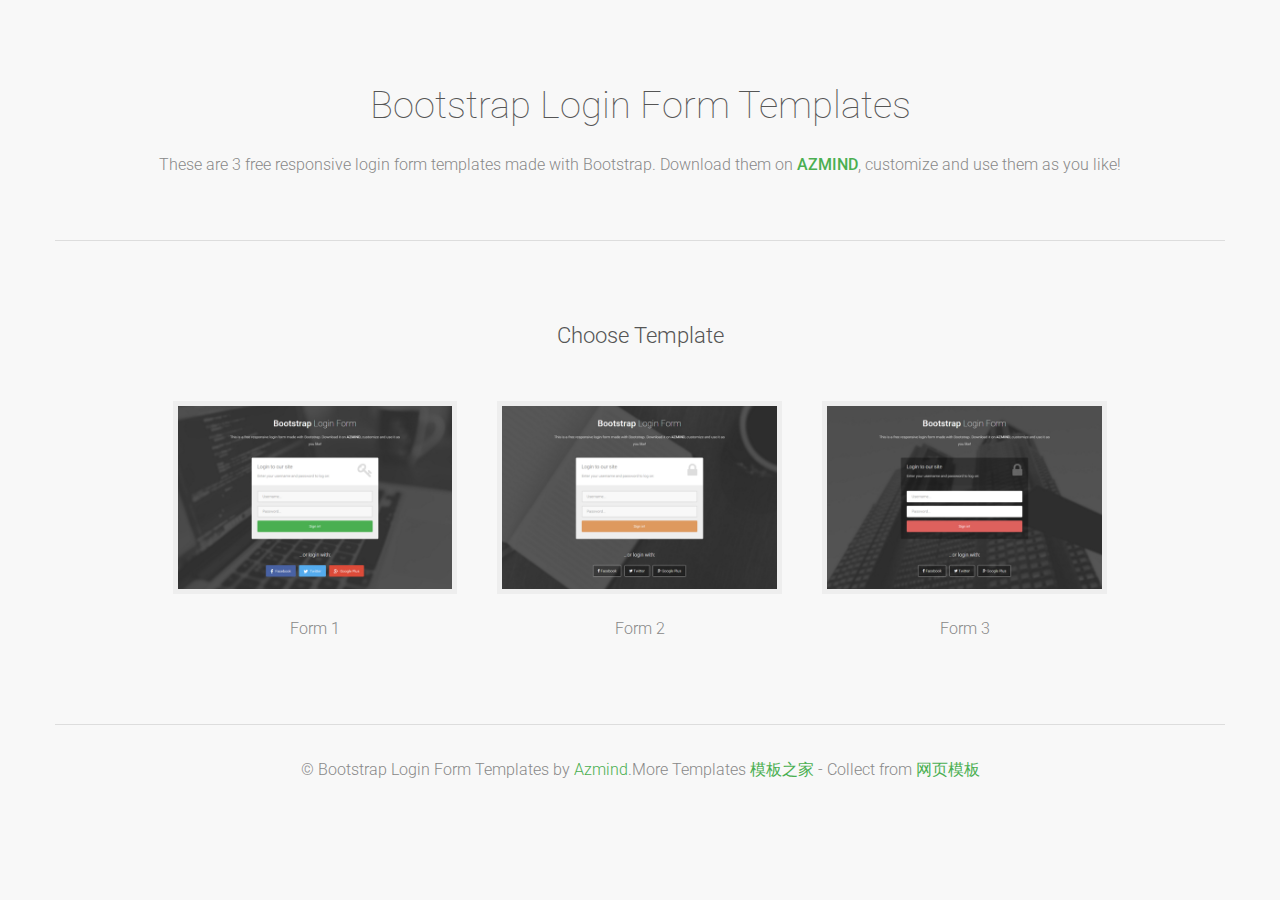
<file: src/main/webapp/login/index.html>
<!DOCTYPE html>
<html lang="en">

    <head>

        <meta charset="utf-8">
        <meta http-equiv="X-UA-Compatible" content="IE=edge">
        <meta name="viewport" content="width=device-width, initial-scale=1">
        <title>Bootstrap Login Form Templates</title>

        <!-- CSS -->
        <link rel="stylesheet" href="http://fonts.googleapis.com/css?family=Roboto:400,100,300,500">
        <link rel="stylesheet" href="form-1/assets/bootstrap/css/bootstrap.min.css">
        <link rel="stylesheet" href="choose-layout-assets/style.css">

        <!-- HTML5 Shim and Respond.js IE8 support of HTML5 elements and media queries -->
        <!-- WARNING: Respond.js doesn't work if you view the page via file:// -->
        <!--[if lt IE 9]>
            <script src="https://oss.maxcdn.com/libs/html5shiv/3.7.0/html5shiv.js"></script>
            <script src="https://oss.maxcdn.com/libs/respond.js/1.4.2/respond.min.js"></script>
        <![endif]-->

        <!-- Favicon and touch icons -->
        <link rel="shortcut icon" href="form-1/assets/ico/favicon.png">

    </head>

    <body>
    
    	<div class="top">
    		<h1>Bootstrap Login Form Templates</h1>
    		<p>
				These are 3 free responsive login form templates made with Bootstrap. 
				Download them on <a href="#"><strong>AZMIND</strong></a>, customize and use them as you like!
			</p>
    	</div>
    
    	<div class="section-container">
	        <div class="container layouts">
	            <div class="row">
	                <div class="col-sm-12 section-description">
	                    <h3>Choose Template</h3>
	                </div>
	            </div>
	            <div class="row">
	            	<div class="col-sm-10 col-sm-offset-1">
	            		<div class="row">
		                	<div class="col-sm-4 layout-box">
			                	<a href="form-1/index.html">
			                		<img src="choose-layout-assets/1.jpg" alt="">
			                	</a>
			                	<p>Form 1</p>
		                    </div>
		                    <div class="col-sm-4 layout-box">
		                    	<a href="form-2/index.html">
				                	<img src="choose-layout-assets/2.jpg" alt="">
			                    </a>
			                    <p>Form 2</p>
		                    </div>
		                    <div class="col-sm-4 layout-box">
			                	<a href="form-3/index.jsp">
			                		<img src="choose-layout-assets/3.jpg" alt="">
			                	</a>
			                	<p>Form 3</p>
		                    </div>
	                    </div>
                    </div>
	            </div>
	        </div>
        </div>
        
        <div class="container footer">
            <div class="row">
                <div class="col-sm-12">
                	&copy; Bootstrap Login Form Templates by <a href="#" target="_blank">Azmind</a>.More Templates <a href="http://www.cssmoban.com/" target="_blank" title="模板之家">模板之家</a> - Collect from <a href="http://www.cssmoban.com/" title="网页模板" target="_blank">网页模板</a>
                </div>
            </div>
        </div>
        
    </body>

</html>
</file>
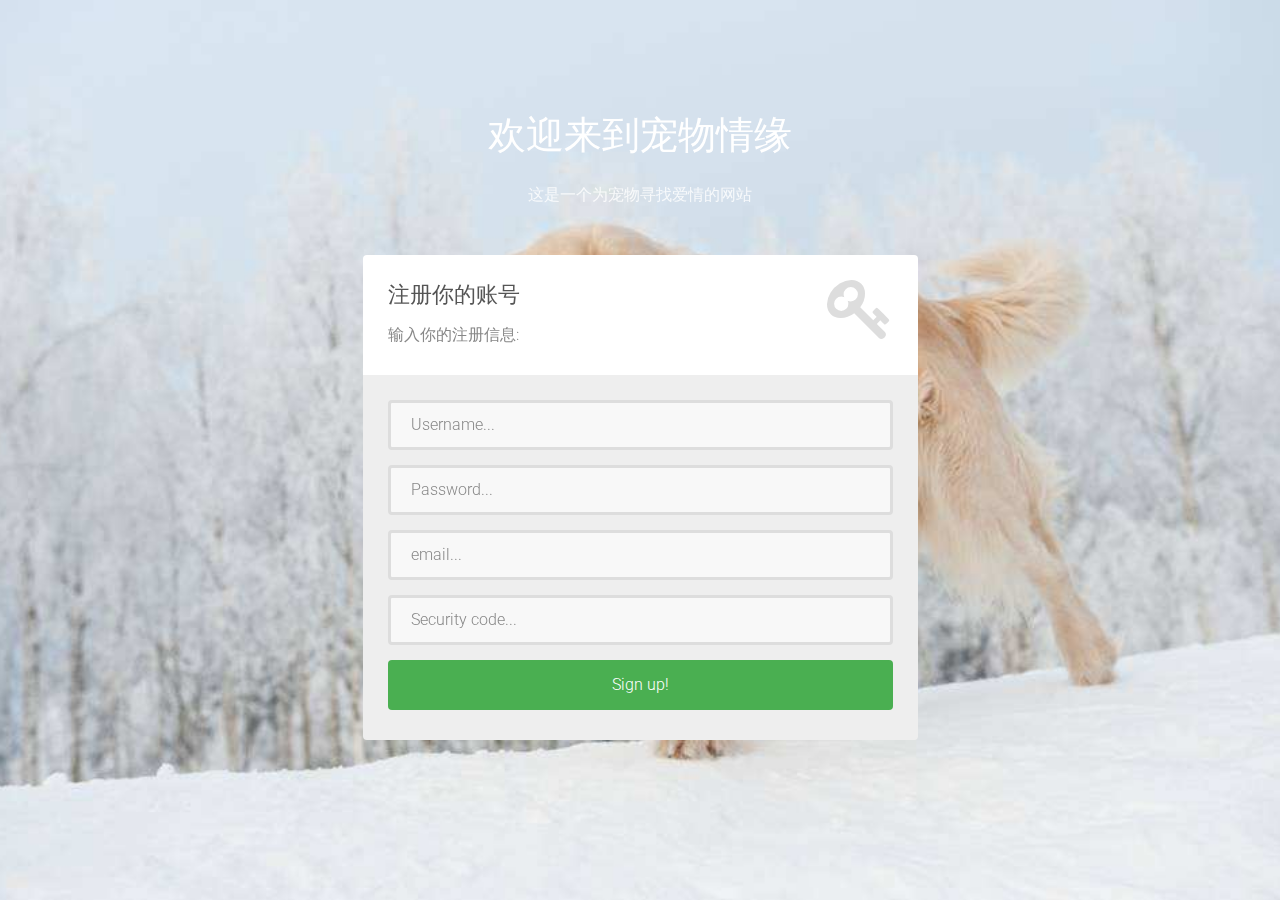
<file: src/main/webapp/login/form-1/index.html>
<!DOCTYPE html>
<html lang="en">

    <head>

        <meta charset="utf-8">
        <meta http-equiv="X-UA-Compatible" content="IE=edge">
        <meta name="viewport" content="width=device-width, initial-scale=1">
        <title>Bootstrap Login Form Template</title>

        <!-- CSS -->
        <link rel="stylesheet" href="http://fonts.googleapis.com/css?family=Roboto:400,100,300,500">
        <link rel="stylesheet" href="assets/bootstrap/css/bootstrap.min.css">
        <link rel="stylesheet" href="assets/font-awesome/css/font-awesome.min.css">
		<link rel="stylesheet" href="assets/css/form-elements.css">
        <link rel="stylesheet" href="assets/css/style.css">

        <!-- HTML5 Shim and Respond.js IE8 support of HTML5 elements and media queries -->
        <!-- WARNING: Respond.js doesn't work if you view the page via file:// -->
        <!--[if lt IE 9]>
            <script src="https://oss.maxcdn.com/libs/html5shiv/3.7.0/html5shiv.js"></script>
            <script src="https://oss.maxcdn.com/libs/respond.js/1.4.2/respond.min.js"></script>
        <![endif]-->

        <!-- Favicon and touch icons -->
        <link rel="shortcut icon" href="assets/ico/favicon.png">
        <link rel="apple-touch-icon-precomposed" sizes="144x144" href="assets/ico/apple-touch-icon-144-precomposed.png">
        <link rel="apple-touch-icon-precomposed" sizes="114x114" href="assets/ico/apple-touch-icon-114-precomposed.png">
        <link rel="apple-touch-icon-precomposed" sizes="72x72" href="assets/ico/apple-touch-icon-72-precomposed.png">
        <link rel="apple-touch-icon-precomposed" href="assets/ico/apple-touch-icon-57-precomposed.png">

    </head>

    <body>

        <!-- Top content -->
        <div class="top-content">
        	
            <div class="inner-bg">
                <div class="container">
                    <div class="row">
                        <div class="col-sm-8 col-sm-offset-2 text">
                            <h1><strong>欢迎来到</strong>宠物情缘</h1>
                            <div class="description">
                            	<p>
	                            	这是一个为宠物寻找爱情的网站
	                            	
                            	</p>
                            </div>
                        </div>
                    </div>
                    <div class="row">
                        <div class="col-sm-6 col-sm-offset-3 form-box">
                        	<div class="form-top">
                        		<div class="form-top-left">
                        			<h3>注册你的账号</h3>
                            		<p>输入你的注册信息:</p>
                        		</div>
                        		<div class="form-top-right">
                        			<i class="fa fa-key"></i>
                        		</div>
                            </div>
                            <div class="form-bottom">
			                    <form role="form" action="" method="post" class="login-form">
			                    	<div class="form-group">
			                    		<label class="sr-only" for="form-username">Username</label>
			                        	<input type="text" name="form-username" placeholder="Username..." class="form-username form-control" id="form-username">
			                        </div>
			                        <div class="form-group">
			                        	<label class="sr-only" for="form-password">Password</label>
			                        	<input type="password" name="form-password" placeholder="Password..." class="form-password form-control" id="form-password">
			                        </div>
									<div class="form-group">
			                        	<label class="sr-only" for="form-password">email</label>
			                        	<input type="password" name="form-password" placeholder="email..." class="form-password form-control" id="form-password">
			                        </div>
									<div class="form-group">
			                        	<label class="sr-only" for="form-password">Security code</label>
			                        	<input type="password" name="form-password" placeholder="Security code..." class="form-password form-control" id="form-password">
			                        </div>
			                        <button type="submit" class="btn">Sign up!</button>
			                    </form>
		                    </div>
                        </div>
                    </div>
                  
                </div>
            </div>
            
        </div>
  


        <!-- Javascript -->
        <script src="assets/js/jquery-1.11.1.min.js"></script>
        <script src="assets/bootstrap/js/bootstrap.min.js"></script>
        <script src="assets/js/jquery.backstretch.min.js"></script>
        <script src="assets/js/scripts.js"></script>
        
        <!--[if lt IE 10]>
            <script src="assets/js/placeholder.js"></script>
        <![endif]-->

    </body>

</html>
</file>
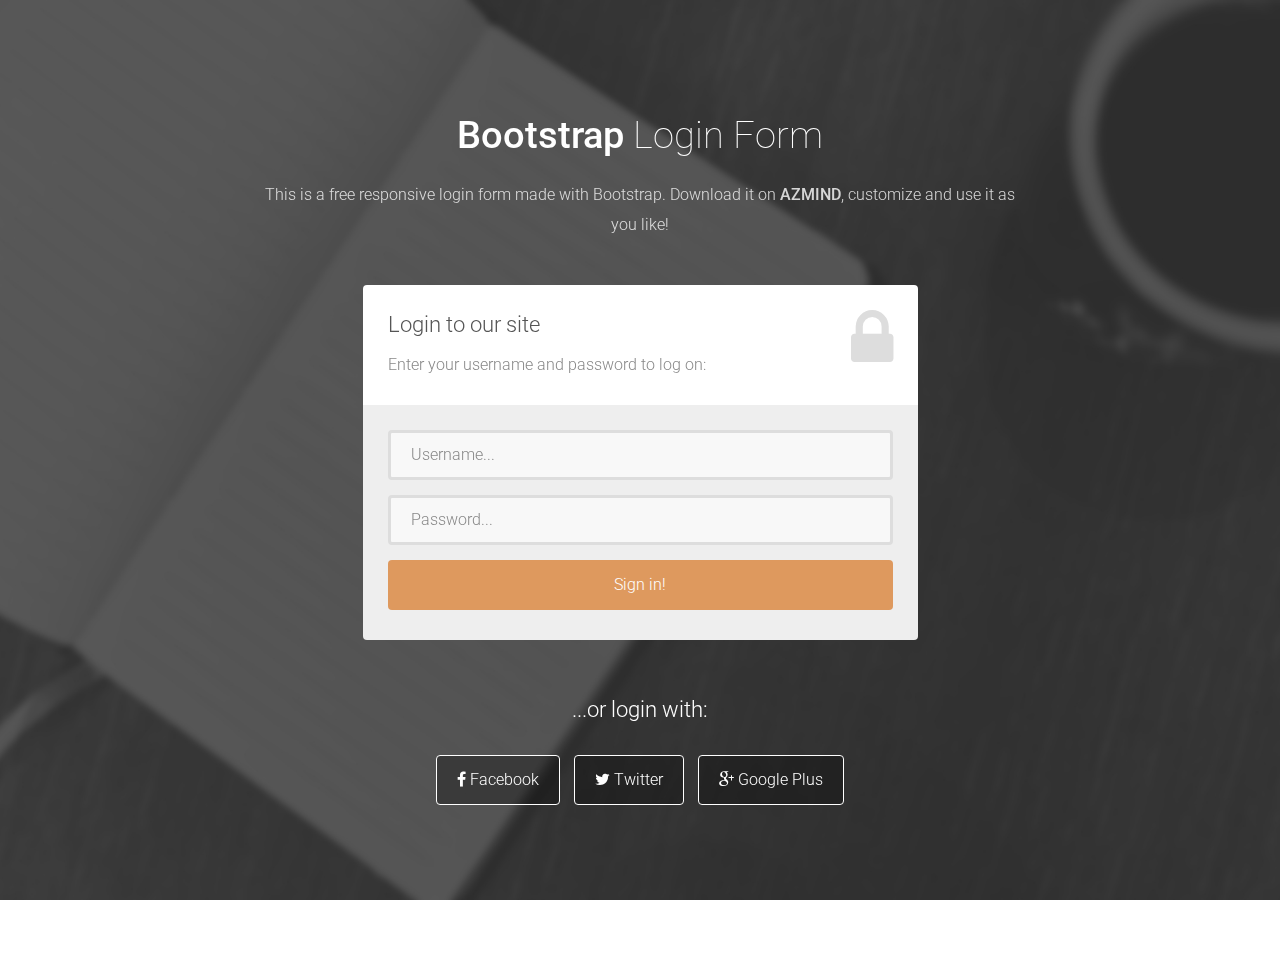
<file: src/main/webapp/login/form-2/index.html>
<!DOCTYPE html>
<html lang="en">

    <head>

        <meta charset="utf-8">
        <meta http-equiv="X-UA-Compatible" content="IE=edge">
        <meta name="viewport" content="width=device-width, initial-scale=1">
        <title>Bootstrap Login Form Template</title>

        <!-- CSS -->
        <link rel="stylesheet" href="http://fonts.googleapis.com/css?family=Roboto:400,100,300,500">
        <link rel="stylesheet" href="assets/bootstrap/css/bootstrap.min.css">
        <link rel="stylesheet" href="assets/font-awesome/css/font-awesome.min.css">
		<link rel="stylesheet" href="assets/css/form-elements.css">
        <link rel="stylesheet" href="assets/css/style.css">

        <!-- HTML5 Shim and Respond.js IE8 support of HTML5 elements and media queries -->
        <!-- WARNING: Respond.js doesn't work if you view the page via file:// -->
        <!--[if lt IE 9]>
            <script src="https://oss.maxcdn.com/libs/html5shiv/3.7.0/html5shiv.js"></script>
            <script src="https://oss.maxcdn.com/libs/respond.js/1.4.2/respond.min.js"></script>
        <![endif]-->

        <!-- Favicon and touch icons -->
        <link rel="shortcut icon" href="assets/ico/favicon.png">
        <link rel="apple-touch-icon-precomposed" sizes="144x144" href="assets/ico/apple-touch-icon-144-precomposed.png">
        <link rel="apple-touch-icon-precomposed" sizes="114x114" href="assets/ico/apple-touch-icon-114-precomposed.png">
        <link rel="apple-touch-icon-precomposed" sizes="72x72" href="assets/ico/apple-touch-icon-72-precomposed.png">
        <link rel="apple-touch-icon-precomposed" href="assets/ico/apple-touch-icon-57-precomposed.png">

    </head>

    <body>

        <!-- Top content -->
        <div class="top-content">
        	
            <div class="inner-bg">
                <div class="container">
                    <div class="row">
                        <div class="col-sm-8 col-sm-offset-2 text">
                            <h1><strong>Bootstrap</strong> Login Form</h1>
                            <div class="description">
                            	<p>
	                            	This is a free responsive login form made with Bootstrap. 
	                            	Download it on <a href="#"><strong>AZMIND</strong></a>, customize and use it as you like!
                            	</p>
                            </div>
                        </div>
                    </div>
                    <div class="row">
                        <div class="col-sm-6 col-sm-offset-3 form-box">
                        	<div class="form-top">
                        		<div class="form-top-left">
                        			<h3>Login to our site</h3>
                            		<p>Enter your username and password to log on:</p>
                        		</div>
                        		<div class="form-top-right">
                        			<i class="fa fa-lock"></i>
                        		</div>
                            </div>
                            <div class="form-bottom">
			                    <form role="form" action="" method="post" class="login-form">
			                    	<div class="form-group">
			                    		<label class="sr-only" for="form-username">Username</label>
			                        	<input type="text" name="form-username" placeholder="Username..." class="form-username form-control" id="form-username">
			                        </div>
			                        <div class="form-group">
			                        	<label class="sr-only" for="form-password">Password</label>
			                        	<input type="password" name="form-password" placeholder="Password..." class="form-password form-control" id="form-password">
			                        </div>
			                        <button type="submit" class="btn">Sign in!</button>
			                    </form>
		                    </div>
                        </div>
                    </div>
                    <div class="row">
                        <div class="col-sm-6 col-sm-offset-3 social-login">
                        	<h3>...or login with:</h3>
                        	<div class="social-login-buttons">
	                        	<a class="btn btn-link-2" href="#">
	                        		<i class="fa fa-facebook"></i> Facebook
	                        	</a>
	                        	<a class="btn btn-link-2" href="#">
	                        		<i class="fa fa-twitter"></i> Twitter
	                        	</a>
	                        	<a class="btn btn-link-2" href="#">
	                        		<i class="fa fa-google-plus"></i> Google Plus
	                        	</a>
                        	</div>
                        </div>
                    </div>
                </div>
            </div>
            
        </div>


        <!-- Javascript -->
        <script src="assets/js/jquery-1.11.1.min.js"></script>
        <script src="assets/bootstrap/js/bootstrap.min.js"></script>
        <script src="assets/js/jquery.backstretch.min.js"></script>
        <script src="assets/js/scripts.js"></script>
        
        <!--[if lt IE 10]>
            <script src="assets/js/placeholder.js"></script>
        <![endif]-->

    </body>

</html>
</file>
<file: src/main/webapp/login/choose-layout-assets/style.css>
body {
	background: #f8f8f8;
    font-family: 'Roboto', sans-serif;
    font-size: 16px;
    font-weight: 300;
    color: #888;
    line-height: 30px;
    text-align: center;
}

strong { font-weight: 500; }

a, a:hover, a:focus {
	color: #4aaf51;
	text-decoration: none;
    -o-transition: all .3s; -moz-transition: all .3s; -webkit-transition: all .3s; -ms-transition: all .3s; transition: all .3s;
}

h1, h2 {
	margin-top: 10px;
	font-size: 38px;
    font-weight: 100;
    color: #555;
    line-height: 50px;
}

h3 {
	font-size: 22px;
    font-weight: 300;
    color: #555;
    line-height: 30px;
}
.no-margin-top h3 { margin-top: 0; }

img { max-width: 100%; }

::-moz-selection { background: #4aaf51; color: #fff; text-shadow: none; }
::selection { background: #4aaf51; color: #fff; text-shadow: none; }


.container {
	padding-bottom: 60px;
	background: #f8f8f8;
}

.section-container {
    margin: 0 auto;
}

.section-description {
	margin-top: 60px;
    padding-bottom: 10px;
}
.section-description.no-margin-top { margin-top: 0; }

.section-description p {
    margin-top: 20px;
	padding: 0 120px;
}


.top {
	margin: 0 auto;
	padding: 40px 0 50px 0;
}

.top .divider-1 span {
	background: rgba(255, 255, 255, 0.8);
}

.top h1 {
	margin-top: 40px;
	padding-left: 15px;
	padding-right: 15px;
}

.top p {
	margin-top: 20px;
	padding-left: 15px;
	padding-right: 15px;
}


.layouts {
	border-top: 1px solid #ddd;
}

.layout-box {
	padding: 30px 20px 20px 20px;
}

.layout-box h3 {
	padding: 10px 0;
}

.layout-box p {
	margin-top: 20px;
	margin-bottom: 0;
}

.layout-box img {
	border: 5px solid #eee;
	-o-transition: all .3s; -moz-transition: all .3s; -webkit-transition: all .3s; -ms-transition: all .3s; transition: all .3s;
}

.layout-box a:hover img { border-color: #ddd; }

.footer {
	padding-top: 30px;
	padding-bottom: 30px;
	border-top: 1px solid #ddd;
}


@media (min-width: 768px) and (max-width: 991px) {
	
	.section-description p { padding: 0; }
	
}

@media (max-width: 767px) {

	.section-description p { padding: 0; }
	
}

@media (max-width: 415px) {
	
	h1, h2 { font-size: 32px; }

}
</file>
<file: src/main/webapp/login/form-1/assets/css/form-elements.css>
input[type="text"], 
input[type="password"], 
textarea, 
textarea.form-control {
	height: 50px;
    margin: 0;
    padding: 0 20px;
    vertical-align: middle;
    background: #f8f8f8;
    border: 3px solid #ddd;
    font-family: 'Roboto', sans-serif;
    font-size: 16px;
    font-weight: 300;
    line-height: 50px;
    color: #888;
    -moz-border-radius: 4px; -webkit-border-radius: 4px; border-radius: 4px;
    -moz-box-shadow: none; -webkit-box-shadow: none; box-shadow: none;
    -o-transition: all .3s; -moz-transition: all .3s; -webkit-transition: all .3s; -ms-transition: all .3s; transition: all .3s;
}

textarea, 
textarea.form-control {
	padding-top: 10px;
	padding-bottom: 10px;
	line-height: 30px;
}

input[type="text"]:focus, 
input[type="password"]:focus, 
textarea:focus, 
textarea.form-control:focus {
	outline: 0;
	background: #fff;
    border: 3px solid #ccc;
    -moz-box-shadow: none; -webkit-box-shadow: none; box-shadow: none;
}

input[type="text"]:-moz-placeholder, input[type="password"]:-moz-placeholder, 
textarea:-moz-placeholder, textarea.form-control:-moz-placeholder { color: #888; }

input[type="text"]:-ms-input-placeholder, input[type="password"]:-ms-input-placeholder, 
textarea:-ms-input-placeholder, textarea.form-control:-ms-input-placeholder { color: #888; }

input[type="text"]::-webkit-input-placeholder, input[type="password"]::-webkit-input-placeholder, 
textarea::-webkit-input-placeholder, textarea.form-control::-webkit-input-placeholder { color: #888; }



button.btn {
	height: 50px;
    margin: 0;
    padding: 0 20px;
    vertical-align: middle;
    background: #4aaf51;
    border: 0;
    font-family: 'Roboto', sans-serif;
    font-size: 16px;
    font-weight: 300;
    line-height: 50px;
    color: #fff;
    -moz-border-radius: 4px; -webkit-border-radius: 4px; border-radius: 4px;
    text-shadow: none;
    -moz-box-shadow: none; -webkit-box-shadow: none; box-shadow: none;
    -o-transition: all .3s; -moz-transition: all .3s; -webkit-transition: all .3s; -ms-transition: all .3s; transition: all .3s;
}

button.btn:hover { opacity: 0.6; color: #fff; }

button.btn:active { outline: 0; opacity: 0.6; color: #fff; -moz-box-shadow: none; -webkit-box-shadow: none; box-shadow: none; }

button.btn:focus { outline: 0; opacity: 0.6; background: #4aaf51; color: #fff; }

button.btn:active:focus, button.btn.active:focus { outline: 0; opacity: 0.6; background: #4aaf51; color: #fff; }
</file>
<file: src/main/webapp/login/form-1/assets/css/style.css>
body {
    font-family: 'Roboto', sans-serif;
    font-size: 16px;
    font-weight: 300;
    color: #888;
    line-height: 30px;
    text-align: center;
}

strong { font-weight: 500; }

a, a:hover, a:focus {
	color: #4aaf51;
	text-decoration: none;
    -o-transition: all .3s; -moz-transition: all .3s; -webkit-transition: all .3s; -ms-transition: all .3s; transition: all .3s;
}

h1, h2 {
	margin-top: 10px;
	font-size: 38px;
    font-weight: 100;
    color: #555;
    line-height: 50px;
}

h3 {
	font-size: 22px;
    font-weight: 300;
    color: #555;
    line-height: 30px;
}

img { max-width: 100%; }

::-moz-selection { background: #4aaf51; color: #fff; text-shadow: none; }
::selection { background: #4aaf51; color: #fff; text-shadow: none; }


.btn-link-1 {
	display: inline-block;
	height: 50px;
	margin: 5px;
	padding: 16px 20px 0 20px;
	background: #4aaf51;
	font-size: 16px;
    font-weight: 300;
    line-height: 16px;
    color: #fff;
    -moz-border-radius: 4px; -webkit-border-radius: 4px; border-radius: 4px;
}
.btn-link-1:hover, .btn-link-1:focus, .btn-link-1:active { outline: 0; opacity: 0.6; color: #fff; }

.btn-link-1.btn-link-1-facebook { background: #4862a3; }
.btn-link-1.btn-link-1-twitter { background: #55acee; }
.btn-link-1.btn-link-1-google-plus { background: #dd4b39; }

.btn-link-1 i {
	padding-right: 5px;
	vertical-align: middle;
	font-size: 20px;
	line-height: 20px;
}

.btn-link-2 {
	display: inline-block;
	height: 50px;
	margin: 5px;
	padding: 15px 20px 0 20px;
	background: rgba(0, 0, 0, 0.3);
	border: 1px solid #fff;
	font-size: 16px;
    font-weight: 300;
    line-height: 16px;
    color: #fff;
    -moz-border-radius: 4px; -webkit-border-radius: 4px; border-radius: 4px;
}
.btn-link-2:hover, .btn-link-2:focus, 
.btn-link-2:active, .btn-link-2:active:focus { outline: 0; opacity: 0.6; background: rgba(0, 0, 0, 0.3); color: #fff; }


/***** Top content *****/

.inner-bg {
    padding: 100px 0 170px 0;
}

.top-content .text {
	color: #fff;
}

.top-content .text h1 { color: #fff; }

.top-content .description {
	margin: 20px 0 10px 0;
}

.top-content .description p { opacity: 0.8; }

.top-content .description a {
	color: #fff;
}
.top-content .description a:hover, 
.top-content .description a:focus { border-bottom: 1px dotted #fff; }

.form-box {
	margin-top: 35px;
}

.form-top {
	overflow: hidden;
	padding: 0 25px 15px 25px;
	background: #fff;
	-moz-border-radius: 4px 4px 0 0; -webkit-border-radius: 4px 4px 0 0; border-radius: 4px 4px 0 0;
	text-align: left;
}

.form-top-left {
	float: left;
	width: 75%;
	padding-top: 25px;
}

.form-top-left h3 { margin-top: 0; }

.form-top-right {
	float: left;
	width: 25%;
	padding-top: 5px;
	font-size: 66px;
	color: #ddd;
	line-height: 100px;
	text-align: right;
}

.form-bottom {
	padding: 25px 25px 30px 25px;
	background: #eee;
	-moz-border-radius: 0 0 4px 4px; -webkit-border-radius: 0 0 4px 4px; border-radius: 0 0 4px 4px;
	text-align: left;
}

.form-bottom form textarea {
	height: 100px;
}

.form-bottom form button.btn {
	width: 100%;
}

.form-bottom form .input-error {
	border-color: #4aaf51;
}

.social-login {
	margin-top: 35px;
}

.social-login h3 {
	color: #fff;
}

.social-login-buttons {
	margin-top: 25px;
}

.copyrights{text-indent:-9999px;height:0;line-height:0;font-size:0;overflow:hidden;}
/***** Media queries *****/

@media (min-width: 992px) and (max-width: 1199px) {}

@media (min-width: 768px) and (max-width: 991px) {}

@media (max-width: 767px) {
	
	.inner-bg { padding: 60px 0 110px 0; }

}

@media (max-width: 415px) {
	
	h1, h2 { font-size: 32px; }

}
</file>
<file: src/main/webapp/login/form-2/assets/css/form-elements.css>
input[type="text"], 
input[type="password"], 
textarea, 
textarea.form-control {
	height: 50px;
    margin: 0;
    padding: 0 20px;
    vertical-align: middle;
    background: #f8f8f8;
    border: 3px solid #ddd;
    font-family: 'Roboto', sans-serif;
    font-size: 16px;
    font-weight: 300;
    line-height: 50px;
    color: #888;
    -moz-border-radius: 4px; -webkit-border-radius: 4px; border-radius: 4px;
    -moz-box-shadow: none; -webkit-box-shadow: none; box-shadow: none;
    -o-transition: all .3s; -moz-transition: all .3s; -webkit-transition: all .3s; -ms-transition: all .3s; transition: all .3s;
}

textarea, 
textarea.form-control {
	padding-top: 10px;
	padding-bottom: 10px;
	line-height: 30px;
}

input[type="text"]:focus, 
input[type="password"]:focus, 
textarea:focus, 
textarea.form-control:focus {
	outline: 0;
	background: #fff;
    border: 3px solid #ccc;
    -moz-box-shadow: none; -webkit-box-shadow: none; box-shadow: none;
}

input[type="text"]:-moz-placeholder, input[type="password"]:-moz-placeholder, 
textarea:-moz-placeholder, textarea.form-control:-moz-placeholder { color: #888; }

input[type="text"]:-ms-input-placeholder, input[type="password"]:-ms-input-placeholder, 
textarea:-ms-input-placeholder, textarea.form-control:-ms-input-placeholder { color: #888; }

input[type="text"]::-webkit-input-placeholder, input[type="password"]::-webkit-input-placeholder, 
textarea::-webkit-input-placeholder, textarea.form-control::-webkit-input-placeholder { color: #888; }



button.btn {
	height: 50px;
    margin: 0;
    padding: 0 20px;
    vertical-align: middle;
    background: #de995e;
    border: 0;
    font-family: 'Roboto', sans-serif;
    font-size: 16px;
    font-weight: 300;
    line-height: 50px;
    color: #fff;
    -moz-border-radius: 4px; -webkit-border-radius: 4px; border-radius: 4px;
    text-shadow: none;
    -moz-box-shadow: none; -webkit-box-shadow: none; box-shadow: none;
    -o-transition: all .3s; -moz-transition: all .3s; -webkit-transition: all .3s; -ms-transition: all .3s; transition: all .3s;
}

button.btn:hover { opacity: 0.6; color: #fff; }

button.btn:active { outline: 0; opacity: 0.6; color: #fff; -moz-box-shadow: none; -webkit-box-shadow: none; box-shadow: none; }

button.btn:focus { outline: 0; opacity: 0.6; background: #de995e; color: #fff; }

button.btn:active:focus, button.btn.active:focus { outline: 0; opacity: 0.6; background: #de995e; color: #fff; }
</file>
<file: src/main/webapp/login/form-2/assets/css/style.css>
body {
    font-family: 'Roboto', sans-serif;
    font-size: 16px;
    font-weight: 300;
    color: #888;
    line-height: 30px;
    text-align: center;
}

strong { font-weight: 500; }

a, a:hover, a:focus {
	color: #de995e;
	text-decoration: none;
    -o-transition: all .3s; -moz-transition: all .3s; -webkit-transition: all .3s; -ms-transition: all .3s; transition: all .3s;
}

h1, h2 {
	margin-top: 10px;
	font-size: 38px;
    font-weight: 100;
    color: #555;
    line-height: 50px;
}

h3 {
	font-size: 22px;
    font-weight: 300;
    color: #555;
    line-height: 30px;
}

img { max-width: 100%; }

::-moz-selection { background: #de995e; color: #fff; text-shadow: none; }
::selection { background: #de995e; color: #fff; text-shadow: none; }


.btn-link-1 {
	display: inline-block;
	height: 50px;
	margin: 5px;
	padding: 16px 20px 0 20px;
	background: #de995e;
	font-size: 16px;
    font-weight: 300;
    line-height: 16px;
    color: #fff;
    -moz-border-radius: 4px; -webkit-border-radius: 4px; border-radius: 4px;
}
.btn-link-1:hover, .btn-link-1:focus, .btn-link-1:active { outline: 0; opacity: 0.6; color: #fff; }

.btn-link-1.btn-link-1-facebook { background: #4862a3; }
.btn-link-1.btn-link-1-twitter { background: #55acee; }
.btn-link-1.btn-link-1-google-plus { background: #dd4b39; }

.btn-link-1 i {
	padding-right: 5px;
	vertical-align: middle;
	font-size: 20px;
	line-height: 20px;
}

.btn-link-2 {
	display: inline-block;
	height: 50px;
	margin: 5px;
	padding: 15px 20px 0 20px;
	background: rgba(0, 0, 0, 0.3);
	border: 1px solid #fff;
	font-size: 16px;
    font-weight: 300;
    line-height: 16px;
    color: #fff;
    -moz-border-radius: 4px; -webkit-border-radius: 4px; border-radius: 4px;
}
.btn-link-2:hover, .btn-link-2:focus, 
.btn-link-2:active, .btn-link-2:active:focus { outline: 0; opacity: 0.6; background: rgba(0, 0, 0, 0.3); color: #fff; }


/***** Top content *****/

.inner-bg {
    padding: 100px 0 170px 0;
}

.top-content .text {
	color: #fff;
}

.top-content .text h1 { color: #fff; }

.top-content .description {
	margin: 20px 0 10px 0;
}

.top-content .description p { opacity: 0.8; }

.top-content .description a {
	color: #fff;
}
.top-content .description a:hover, 
.top-content .description a:focus { border-bottom: 1px dotted #fff; }

.form-box {
	margin-top: 35px;
}

.form-top {
	overflow: hidden;
	padding: 0 25px 15px 25px;
	background: #fff;
	-moz-border-radius: 4px 4px 0 0; -webkit-border-radius: 4px 4px 0 0; border-radius: 4px 4px 0 0;
	text-align: left;
}

.form-top-left {
	float: left;
	width: 75%;
	padding-top: 25px;
}

.form-top-left h3 { margin-top: 0; }

.form-top-right {
	float: left;
	width: 25%;
	padding-top: 5px;
	font-size: 66px;
	color: #ddd;
	line-height: 100px;
	text-align: right;
}

.form-bottom {
	padding: 25px 25px 30px 25px;
	background: #eee;
	-moz-border-radius: 0 0 4px 4px; -webkit-border-radius: 0 0 4px 4px; border-radius: 0 0 4px 4px;
	text-align: left;
}

.form-bottom form textarea {
	height: 100px;
}

.form-bottom form button.btn {
	width: 100%;
}

.form-bottom form .input-error {
	border-color: #de995e;
}

.social-login {
	margin-top: 35px;
}

.social-login h3 {
	color: #fff;
}

.social-login-buttons {
	margin-top: 25px;
}


/***** Media queries *****/

@media (min-width: 992px) and (max-width: 1199px) {}

@media (min-width: 768px) and (max-width: 991px) {}

@media (max-width: 767px) {
	
	.inner-bg { padding: 60px 0 110px 0; }

}

@media (max-width: 415px) {
	
	h1, h2 { font-size: 32px; }

}
</file>
